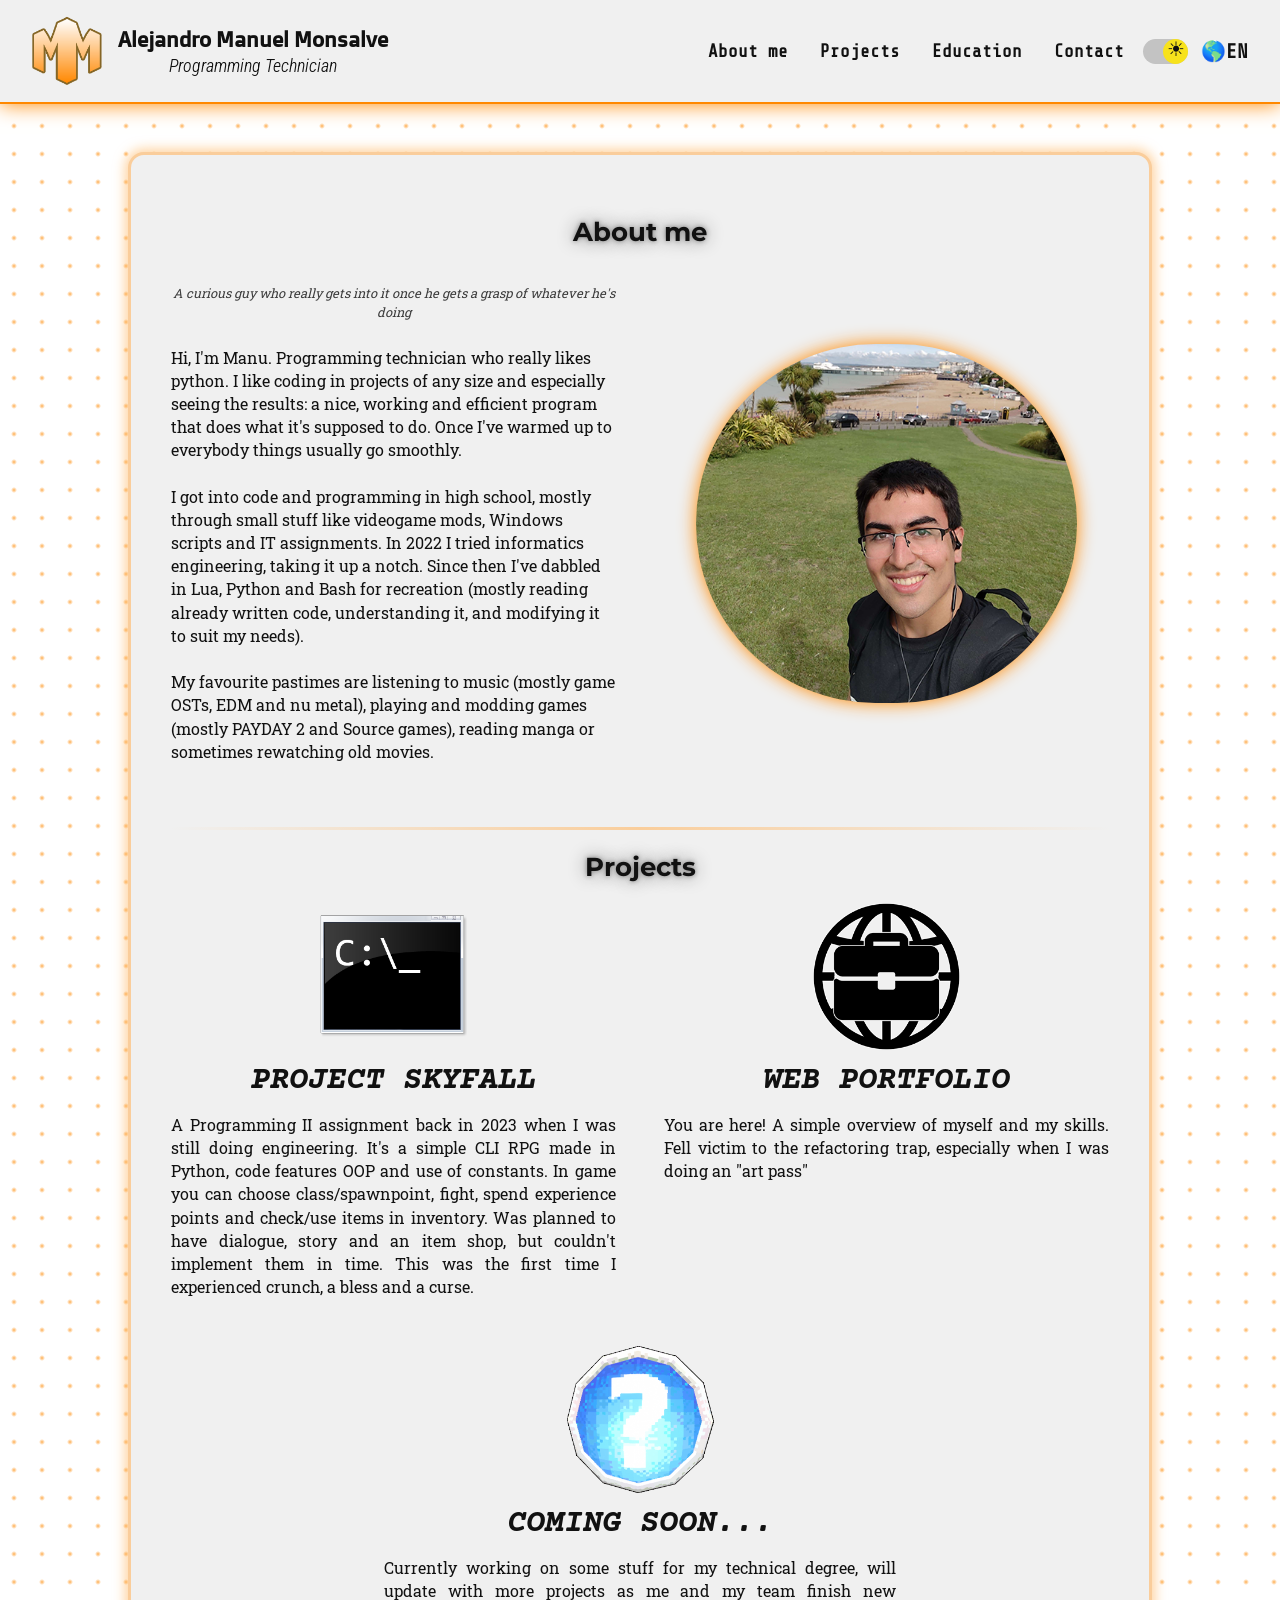
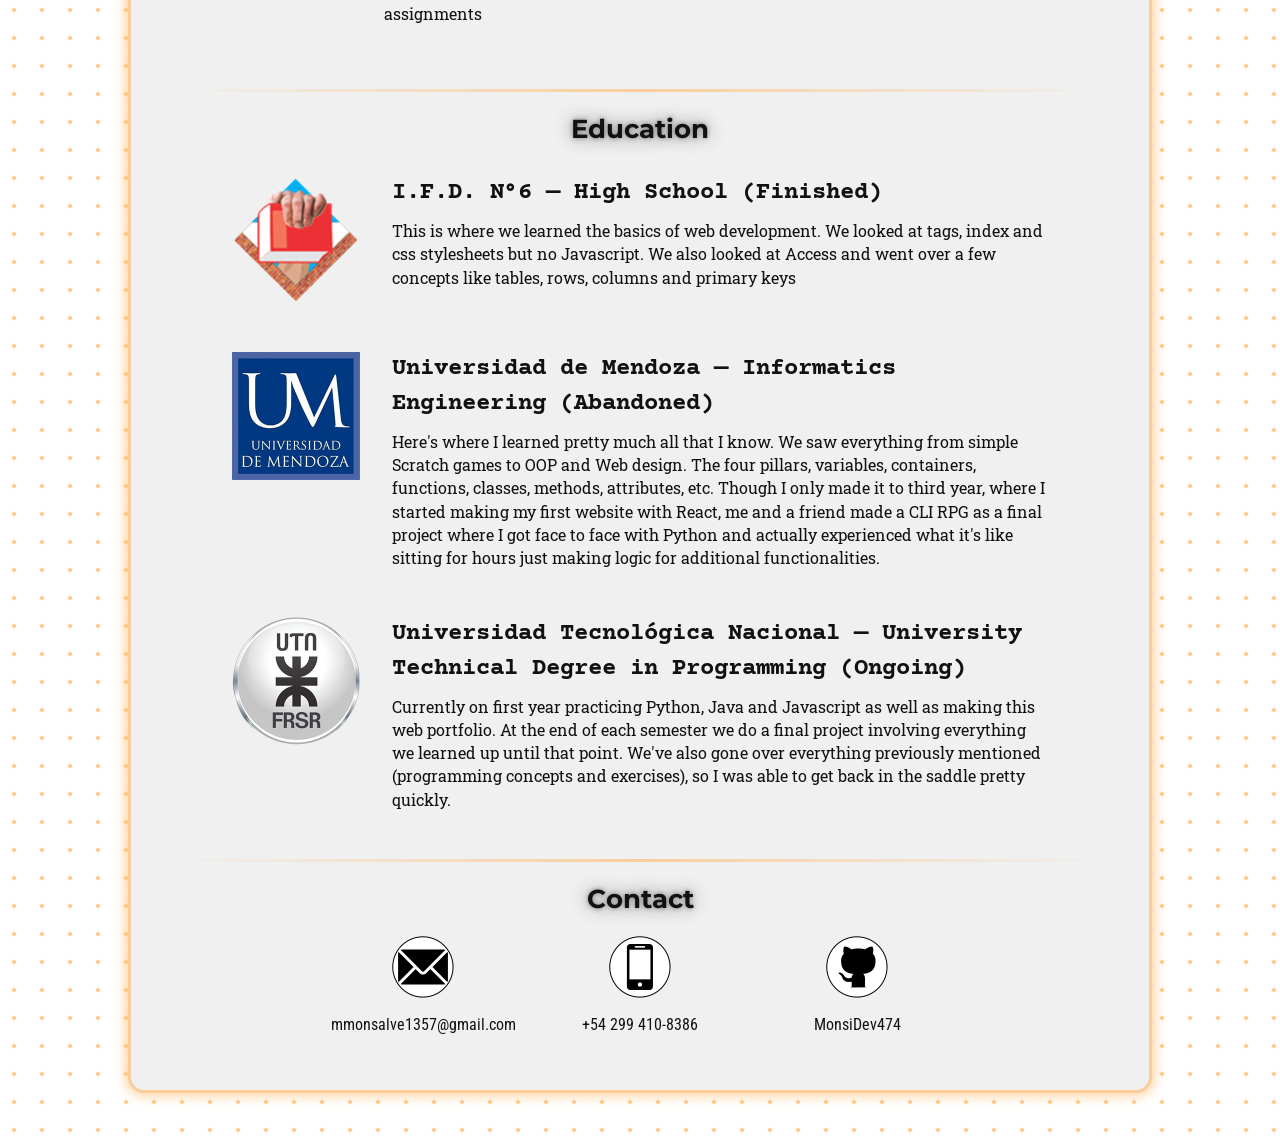
<file: index.html>
<!-- biome-ignore-all lint/a11y/useAnchorContent: flashing text otherwise -->
<!-- biome-ignore-all lint/a11y/useHeadingContent: again flashing text otherwise -->
<!DOCTYPE html>
<html lang="en">
<head>
    <meta charset="UTF-8">
    <meta name="viewport" content="width=device-width, initial-scale=1.0">
    <meta name="description" content="Manuel Monsalve's portafolio">
    <meta name="keywords" content="portafolio, desarrollador web, programador, proyectos, contacto">
    <meta name="author" content="Manuel Monsalve">
    
    <title>Portafolio Web</title>

    <!-- Fonts -->
    <link rel="preconnect" href="https://fonts.googleapis.com">
    <link rel="preconnect" href="https://fonts.gstatic.com" crossorigin>
    <link href="https://fonts.googleapis.com/css2?family=Courier+Prime:ital,wght@0,400;0,700;1,400;1,700&family=Doppio+One&family=Montserrat:ital,wght@0,100..900;1,100..900&family=Roboto+Condensed:ital,wght@0,100..900;1,100..900&family=Roboto+Slab:wght@100..900&family=Share+Tech+Mono&display=swap" rel="stylesheet">

    <!-- Scripts -->
    <script>
        // Load theme to avoid flashbang
        let savedTheme = null;
        try {
        savedTheme = localStorage.getItem("theme");
        } catch (_e) {
            console.warn("Failed to retrieve theme from local storage")
        }

        if (savedTheme) {
            document.documentElement.dataset.theme = savedTheme;
        } else {
            const systemPrefersDark = window.matchMedia("(prefers-color-scheme: dark)").matches;
            document.documentElement.dataset.theme =
            systemPrefersDark ? "dark" : "light";
        }

        // Load saved lang if any
        const savedLanguage = localStorage.getItem("language");

        if (savedLanguage === "en" || savedLanguage === "es") {
            document.documentElement.lang = savedLanguage;
        } else {
            document.documentElement.lang = navigator.language.startsWith("es") ? "es" : "en";
        }
    </script>

    <!-- Stylesheets (order matters!) -->
    <link rel="stylesheet" href="src/css/variables.css">
    <link rel="stylesheet" href="src/css/style.css">
    <link rel="stylesheet" href="src/css/background.css">
    <link rel="stylesheet" href="src/css/identity.css">
    <link rel="stylesheet" href="src/css/nav.css">
    <link rel="stylesheet" href="src/css/theme-toggle.css">
    <link rel="stylesheet" href="src/css/lang-toggle.css">
    <link rel="stylesheet" href="src/css/burger.css">
    <link rel="stylesheet" href="src/css/section.css">
    <link rel="stylesheet" href="src/css/section-about.css">
    <link rel="stylesheet" href="src/css/section-project.css">
    <link rel="stylesheet" href="src/css/section-education.css">
    <link rel="stylesheet" href="src/css/section-contact.css">
</head>
<body>
    <div class="bg-gradient-container"></div>
    <header>
        <div class="logo-identity">
            <!-- <img src="src/assets/nan.png" alt="Logo"> -->
            <a href="index.html" class="logo" aria-label="Home">
                <img src="src/assets/identitylogo-light.png" alt="Logo initials" class="logo-light">
                <img src="src/assets/identitylogo-dark.png" alt="Logo initials" class="logo-dark">
            </a>
            <div class="identity-title">
                <h1>Alejandro Manuel Monsalve</h1>
                <p data-i18n="head.profession"></p>
            </div>
        </div>
        <nav>
            <div class="nav-collapsibles">
                <div class="nav-anchors">
                    <a href="#about" data-i18n="nav.about"></a>
                    <a href="#projects" data-i18n="nav.projects"></a>
                    <a href="#education" data-i18n="nav.education"></a>
                    <a href="#contact" data-i18n="nav.contact"></a>
                </div>
                <div class="nav-acc-buttons">
                    <!-- Theme button -->
                    <button type="button" id="theme-toggle" aria-label="Toggle theme">
                        <span class="toggle-track">
                            <span class="toggle-thumb">
                                <span class="thumb-icon"></span>
                            </span>
                        </span>
                    </button>
                    <!-- Language button -->
                    <button type="button" id="language-toggle" aria-label="Change language"></button>
                </div>
            </div>
            <div class="nav-burger">
                <!-- borgar -->
                <button type="button" 
                        id="burger-menu-toggle" 
                        aria-label="Open navigation menu" 
                        aria-expanded="false">
                    <svg 
                        class="burger-icon" 
                        viewBox="0 0 24 24" 
                        width="22" 
                        height="22" 
                        aria-hidden="true">
                        <line class="line top" x1="3" y1="6" x2="21" y2="6" />
                        <line class="line middle" x1="3" y1="12" x2="21" y2="12" />
                        <line class="line bottom" x1="3" y1="18" x2="21" y2="18" />
                    </svg>
                </button>
            </div>
        </nav>
    </header>
    <main>
        <section id="about">
            <h2 data-i18n="nav.about"></h2>

            <div class="section-content">
                <article>
                    <p data-i18n="main.about" data-i18n-html></p>
                </article>
                <img src="src/assets/about_lq.png" alt="Profile">
            </div>
        </section>

        <section id="projects">
            <h2 data-i18n="nav.projects"></h2>

            <div class="section-content">
                <div class="section-grid">
                    <article class="project-article">
                        <img src="src/assets/console.png" alt="Project Skyfall">
                        <p data-i18n="main.projects.skyfall" data-i18n-html></p>
                    </article>
                    <article class="project-article">
                        <img src="src/assets/webportfolio.png" alt="Web portfolio">
                        <p data-i18n="main.projects.webportfolio" data-i18n-html></p>
                    </article>
                </div>
                <article class="project-article">
                    <img id="projects-coming-soon" src="src/assets/questionmark.png" alt="Coming soon">
                    <p id="coming-soon-desc" data-i18n="main.projects.comingsoon" data-i18n-html=""></p>
                </article>
            </div>
        </section>

        <section id="education">
            <h2 data-i18n="nav.education"></h2>

            <div class="section-content">
                <article class="education-article">
                    <img src="src/assets/ifd6.png" alt="High school">
                    <p data-i18n="main.education.highschool" data-i18n-html></p>
                </article>
                <article class="education-article">
                    <img src="src/assets/unimendoza.png" alt="First Uni">
                    <p data-i18n="main.education.unimendoza" data-i18n-html></p>
                </article>
                <article class="education-article">
                    <img src="src/assets/utnsanrafa.png" alt="Second Uni">
                    <p data-i18n="main.education.utnsanrafa" data-i18n-html></p>
                </article>
            </div>
        </section>

        <section id="contact">
            <h2 data-i18n="nav.contact"></h2>

            <div class="section-content">
                <div class="contact-info">
                    <img src="src/assets/email.png" alt="Email">
                    <p>mmonsalve1357@gmail.com</p>
                </div>
                <div class="contact-info">
                    <img src="src/assets/phonenumber.png" alt="Phone number">
                    <p>+54 299 410-8386</p>
                </div>
                <div class="contact-info">
                    <img src="src/assets/github.png" alt="Github username">
                    <p>MonsiDev474</p>
                </div>
            </div>
        </section>
    </main>

    <script src="src/js/theme-toggle.js"></script>
    <script src="src/js/lang.js"></script>
    <script src="src/js/burger-menu.js"></script>
</body>
</html>
</file>
<file: src/css/variables.css>
:root {
	--card-bg: #f0f0f0;
	--bg-color: #ffffff;
	--text-color: #111111;
	--surface: #c3c3c3;
	--toggle-thumb-color: #ffe600db;
	--main-box-shadow-color: #ffbc70a9;
	--header-border-color: #ff8800;
	--pattern-color: #ffae51;
	--nav-a-shadow-color: rgb(129, 128, 128);
	--testcolor: rgb(144, 80, 144);
}

[data-theme="dark"] {
	--card-bg: #2a2a2a;
	--bg-color: #1e1d1d;
	--text-color: #ffffff;
	--surface: #3f3f3f;
	--toggle-thumb-color: #3c2fcf;
	--main-box-shadow-color: #38a22aa9;
	--header-border-color: #38a22a;
	--pattern-color: #128300;
	--nav-a-shadow-color: rgba(252, 252, 252, 0.351);
	--testcolor: violet;
}
</file>
<file: src/css/style.css>
/* BASE */
/* Contains properties applied directly to the main tags */

body {
	position: relative;
	display: flex;
	flex-direction: column;
	margin: 0px;
	padding: 0px;
	min-height: 100vh;
	align-items: center;

	font-family: system-ui, sans-serif;
	
	background-color: var(--bg-color);
	color: var(--text-color);
	transition:
		background-color 0.4s ease,
		border-color 0.4s ease,
		box-shadow 0.4s ease,
		text-shadow 0.4s ease,
		color 0.4s ease;
}

header {
	display: flex;
	width: 100%;
	padding-block: 1rem;
	padding-inline: clamp(2rem, calc(40vw - 32rem), 20vw);
	justify-content: space-between;

	box-sizing: border-box;
	border-bottom: 2px solid var(--header-border-color);
	text-align: center;
	align-items: center;

	background-color: var(--card-bg);
	box-shadow: 0px 0px 20px var(--header-border-color);
	transition: background-color 0.4s ease,
		border-color 0.4s ease;
}

main {
	display: flex;
	flex-direction: column;
	max-width: 1440px;
	margin: 3rem 10vw;
	padding: 2.5rem;

	background-color: var(--card-bg);
	border: 3px solid var(--main-box-shadow-color);
	border-radius: 16px;
	box-shadow: 0 0 12px 3px var(--main-box-shadow-color);

	transition: background-color 0.4s ease,
		border-color 0.4s ease,
		box-shadow 0.4s ease;
}

@media (max-width: 768px) {
	main {
		margin: clamp(2.2rem, calc(30vw - 6.5rem), 3rem) clamp(0.4rem, calc(30vw - 8rem), 10vw);
		padding: clamp(1.5rem, calc(30vw - 7.5rem), 2.5rem);
	}
}
</file>
<file: src/css/background.css>
.bg-gradient-container {
	position: absolute;
	inset: 0;
	z-index: -1;
	pointer-events: none;
    overflow: hidden;
}

.bg-gradient-container::before,
.bg-gradient-container::after {
	content: "";
	position: absolute;
	inset: 0;
	transition: opacity 0.55s ease-in-out;
}

.bg-gradient-container::before {
    background-image: radial-gradient(var(--pattern-color) 0px, transparent 3px);
	background-size: 28px 28px;
	opacity: 1;
}

.bg-gradient-container::after {
    background-image: linear-gradient(to right, rgb(from var(--pattern-color) r g b / 0.25) 1px, transparent 7px),
		linear-gradient(to right, rgb(from var(--pattern-color) r g b / 0.25) 0px, transparent 7px),
		linear-gradient(to left, rgb(from var(--pattern-color) r g b / 0.25) 1px, transparent 7px),
		linear-gradient(to bottom, rgb(from var(--pattern-color) r g b / 0.25) 1px, transparent 1px),
		linear-gradient(to bottom, rgb(from var(--pattern-color) r g b / 0.25) 0px, transparent 1px),
		linear-gradient(to top, rgb(from var(--pattern-color) r g b / 0.25) 1px, transparent 1px),
		linear-gradient(to top, rgb(from var(--pattern-color) r g b / 0.25) 0px, transparent 1px);;
	background-size: 64px 64px;
	opacity: 0;
}

[data-theme="light"] .bg-gradient-container::before {
  opacity: 1;
}
[data-theme="light"] .bg-gradient-container::after {
  opacity: 0;
}

[data-theme="dark"] .bg-gradient-container::before {
  opacity: 0;
}
[data-theme="dark"] .bg-gradient-container::after {
  opacity: 1;
}
</file>
<file: src/css/identity.css>
.logo-identity {
	display: flex;
	align-items: center;
	gap: 1rem;
}

.logo {
	position: relative;
	display: inline-block;
	width: 70px;
	height: 70px;
	min-width: 50px;
	min-height: 50px;
}

.logo-light,
.logo-dark {
	position: absolute;
	inset: 0;
	width: 100%;
	height: 100%;
	object-fit: contain;
	transition: opacity 0.4s ease-in-out;
}

[data-theme="light"] .logo-light {
  opacity: 1;
}
[data-theme="light"] .logo-dark {
  opacity: 0;
}

[data-theme="dark"] .logo-light {
  opacity: 0;
}
[data-theme="dark"] .logo-dark {
  opacity: 1;
}

.identity-title {
	display: flex;
	flex-direction: column;
	gap: 0.2rem;
}

.identity-title h1 {
	font-family: "Doppio One", sans-serif;
	font-size: 1.3rem;
	margin: 0;
}

.identity-title p {
	font-family: "Roboto Condensed", sans-serif;
	font-style: italic;
	font-size: 1.1rem;
	font-weight: 325;
	margin: 0;
}

@media (max-width: 550px) {
	header {
		justify-content: center;
		padding-inline: clamp(0.5rem, calc(30vw - 8rem), 2rem);
	}

	.logo {
		width: clamp(50px, calc(16vw), 70px);
		height: clamp(50px, calc(16vw), 70px);
	}

	.identity-title h1 {
		font-size: clamp(1rem, calc(8vw - 0.7rem), 1.3rem);
	}

	.identity-title p {
		font-size: clamp(0.9rem, calc(7.5vw - 0.7rem), 1.1rem);
	}
}
</file>
<file: src/css/nav.css>
nav {
	display: flex;
}

.nav-collapsibles {
	display: flex;
	gap: 1.5vw;
	align-items: center;
	justify-items: center;
}

.nav-anchors {
	display: flex;
	gap: 2rem;
}

.nav-anchors a {
	white-space: nowrap;

	font-family: "Share Tech Mono", monospace;
	color: var(--text-color);
	text-decoration: none;
	font-weight: bold;
	font-size: 1.1rem;
	transition: color 0.4s ease,
		text-shadow 0.3s ease;
}

.nav-anchors a:hover {
	text-shadow: 0 0 14px var(--nav-a-shadow-color);
	transform: scale(1.1);
}

.nav-acc-buttons {
	display: flex;
	gap: 1vw;
}

.nav-burger {
	display: flex;
}

@media (max-width: 1100px) {
	.nav-anchors {
		display: grid;
		grid-template-columns: repeat(2, auto);
		column-gap: 2rem;
		row-gap: 1rem;
		text-align: center;
		font-size: 1rem;
	}
}

@media (max-width: 850px) {
    .nav-anchors {
		display: flex;
		flex-direction: column;
		gap: 1rem;
	}

	.nav-acc-buttons {
		justify-content: space-around;
	}

	.nav-collapsibles {
		display: none;
	}

	.nav-collapsibles.open {
		display: grid;
		position: absolute;
		top: 5.5rem;
		right: 1rem;
		/* transform: translateX(69%); */

		grid-template-columns: 1fr;
		gap: 1rem;

		padding: 0.75rem;
		border-radius: 10px;
		border: 1px solid var(--header-border-color);
		background: var(--bg-color);
		box-shadow: 0 4px 10px var(--main-box-shadow-color);
	}
}

@media (max-width: 550px) { 
    .nav-burger {
		border: none;
		padding: 0px;
	}

	.nav-collapsibles.open {
		position: fixed;
		top: unset;
		right: 1.25rem;
		bottom: 6rem;
		z-index: 1000;
	}
}
</file>
<file: src/css/theme-toggle.css>
#theme-toggle {
	cursor: pointer;
	border: none;
	padding: 0;

	background: none;
	color: var(--text);
	transition: opacity 0.3s ease;
}

#theme-toggle:active {
	transform: scale(0.9);
}

#theme-toggle:hover {
	opacity: 0.8;
}

.toggle-track {
	position: relative;
	display: flex;

	width: 45px;
	height: 25px;

	border-radius: 999px;
	background: var(--surface);
}

.toggle-thumb {
	display: flex;
	position: absolute;

	width: 25px;
	height: 25px;

	border-radius: 50%;
	background: var(--toggle-thumb-color);

	transition: left 0.3s ease;
}

.thumb-icon {
	display: flex;
	margin-inline: auto;
	margin-top: -1.5px;
	font-size: 20px;
}

[data-theme="light"] .toggle-thumb {
	left: 20px;
}

[data-theme="dark"] .toggle-thumb {
	left: 0px;
}
</file>
<file: src/css/lang-toggle.css>
#language-toggle {
	padding: 0rem;
	color: var(--text);
	border: none;
	background: none;
	cursor: pointer;
	font-family: "Share Tech Mono", monospace;
	font-size: 1.25rem;
	font-weight: bold;
	transition: opacity 0.15s ease,
		text-shadow 0.5s ease;
}

#language-toggle:hover {
	text-shadow: 0 0 14px var(--nav-a-shadow-color);
	opacity: 0.9;
	transform: scale(1.05);
}

#language-toggle:active {
	transform: scale(0.95);
	opacity: 0.7;
}
</file>
<file: src/css/burger.css>
#burger-menu-toggle {
	display: none;
	border: none;
	padding: 0;

	background: none;
	color: var(--text-color);
	cursor: pointer;
	transition: transform 0.15s ease;
}

#burger-menu-toggle:hover {
	transform: scale(1.12);
}

#burger-menu-toggle:active {
	transform: scale(0.9);
}

#burger-menu-toggle:focus-visible {
	outline: 2px solid var(--text-color);
	outline-offset: 4px;
}

.burger-icon {
	width: 2rem;
	height: 2rem;
	overflow: visible;
}

.burger-icon .line {
	stroke: currentColor;
	stroke-width: 2.5;
	stroke-linecap: round;
	transition: transform 0.2s cubic-bezier(0.4, 0, 0.2, 1),
		opacity 0.2s ease;
	transform-origin: center;
}

#burger-menu-toggle[aria-expanded="true"] .line.top {
	transform: translateX(-4.5px) translateY(4px) rotate(45deg);
}

#burger-menu-toggle[aria-expanded="true"] .line.middle {
	opacity: 0;
	transform: scaleX(0);
}

#burger-menu-toggle[aria-expanded="true"] .line.bottom {
	transform: translateX(-4.5px) translateY(-4px) rotate(-45deg);
}


@media (max-width: 850px) {
	#burger-menu-toggle {
		display: flex;
	}
}

@media (max-width: 550px) {
	#burger-menu-toggle {
		display: flex;
		position: fixed;
		align-items: center;
		justify-content: center;

		right: 1rem;
		bottom: 2.2rem;
		width: 3.25rem;
		height: 3.25rem;
		border-radius: 50%;

		background-color: var(--card-bg);
		border: 2px solid var(--main-box-shadow-color);
		box-shadow: var(--shadow);
		color: var(--text-color);

		z-index: 1000;
		cursor: pointer;
		transition: transform 0.2s cubic-bezier(0.4, 0, 0.2, 1),
			background-color 0.3s ease,
			border-color 0.3s ease;
	}
}
</file>
<file: src/css/section.css>
section h2 {
	text-align: center;
	font-size: 1.6rem;
	font-family: "Montserrat", sans-serif;
	text-shadow:
	0 0 5px var(--nav-a-shadow-color),
	0 0 18px var(--nav-a-shadow-color);
	/* animation: glowPulse 2s ease-in-out infinite alternate; */
}

/* Cool pulse effect but quite expensive (30% on Intel 600) */
/* @keyframes glowPulse {
	0% {
		text-shadow:
			0 0 3px var(--nav-a-shadow-color),
			0 0 6px var(--nav-a-shadow-color);
	}
	100% {
		text-shadow:
			0 0 7px var(--nav-a-shadow-color),
			0 0 22px var(--nav-a-shadow-color);
	}
} */

section p {
	font-family: "Roboto Slab", serif;
	font-size: clamp(0.9rem, 2.8vw, 1rem);
	white-space: pre-line;
}

.section-content article {
	line-height: 1.45;
}
</file>
<file: src/css/section-about.css>
.about-intro-text {
	font-size: clamp(0.7rem, calc(100% - 0.2rem), 0.8rem);
	font-style: italic;
	opacity: 0.8;
	text-align: center;
	margin-bottom: 1.5rem;
}

#about .section-content {
	display: grid;
	grid-template-columns: 1fr 1fr;
	align-items: center;
	gap: 3rem;
}

#about img {
	width: clamp(256px, calc(100% - 4rem), 384px);
	height: auto;
	border-radius: 474px;
	justify-self: center;
	filter: drop-shadow(0 0 9px var(--header-border-color));
}

@media (max-width: 1024px) {
	#about .section-content {
		grid-template-columns: 1fr;
		gap: 0rem;
	}

	#about img {
		order: -1;
		width: clamp(192px, 48%, 256px);
	}
	
	#about p {
		text-align: justify;
	}
}
</file>
<file: src/css/section-project.css>
#projects {
	margin-top: 3rem;
	border-style: solid;
	border-left-width: 0;
	border-right-width: 0;
	border-top-width: 3px;
	border-bottom-width: 0;
	border-image: linear-gradient(to right, transparent, var(--main-box-shadow-color), transparent) 1;
}

#projects .section-content {
	display: grid;
	grid-template-columns: 1fr;
	justify-items: center;
	align-items: start;
	gap: 2rem;
}

#projects .section-grid {
	display: grid;
	grid-template-columns: 1fr 1fr;
	gap: 3rem;
	justify-items: center;
	align-items: start;
}

#projects img {
	height: 147px;
	width: 147px;
}

#projects p {
	margin-top: 0.5rem;
	text-align: justify;
}

.project-article {
	display: grid;
	grid-template-columns: 1fr;
	justify-items: center;
	align-items: start;
}

.project-title {
	font-family: "Courier Prime", monospace;
	font-size: 2rem;
	font-weight: 600;
	font-style: italic;
	text-align: center;
	margin-bottom: 0.5rem;
}

#coming-soon-desc {
	inline-size: 32rem;
}

@media (max-width: 1024px) {
	#projects .section-grid {
		grid-template-columns: 1fr;
		gap: 2rem;
	}

	#coming-soon-desc {
		inline-size: initial;
	}
}
</file>
<file: src/css/section-education.css>
#education {
	margin-top: 3rem;
	border-style: solid;
	border-left-width: 0;
	border-right-width: 0;
	border-top-width: 3px;
	border-bottom-width: 0;
	border-image: linear-gradient(
			to right,
			transparent,
			var(--main-box-shadow-color),
			transparent
		)
		1;
}

#education h2 {
    margin-bottom: 2rem;
}

#education .section-content {
	display: grid;
    grid-template-columns: minmax(0, 1fr);
    gap: 3rem;
}

.education-article {
	display: flex;
	gap: 2rem;
    justify-content: center;
}

.education-article img {
	height: 128px;
	width: 128px;
}

.education-article p {
	min-width: 0;
    width: 70%;
    margin: 0;
	overflow-wrap: break-word;
}

.education-title {
	font-family: "Courier Prime", monospace;
	font-size: 1.5rem;
	font-weight: 600;
	margin-bottom: 0.5rem;
}

@media (max-width: 768px) {
    .education-article {
        display: grid;
        grid-template-columns: minmax(0, 1fr);
        gap: 1.5rem;
        justify-items: center;
    }

    
    .education-article p {
        width: 100%;
        text-align: justify;
    }

    .education-title {
        text-align: center;
    }
}
</file>
<file: src/css/section-contact.css>
#contact {
    margin-top: 3rem;
	border-style: solid;
	border-left-width: 0;
	border-right-width: 0;
	border-top-width: 3px;
	border-bottom-width: 0;
	border-image: linear-gradient(
			to right,
			transparent,
			var(--main-box-shadow-color),
			transparent
		)
		1;
}

#contact .section-content {
    display: grid;
	grid-auto-flow: column;
	grid-auto-columns: 1fr;
	width: fit-content;
	margin-inline: auto;
	gap: 2rem;
}

.contact-info {
    display: grid;
    justify-items: center;
    text-align: center;
}

.contact-info img {
    height: 64px;
    width: 64px;
}

.contact-info p {
    font-family: "Roboto Condensed", sans-serif;
}

@media (max-width: 768px) {
	#contact .section-content {
		grid-auto-flow: row;
	}
}
</file>
